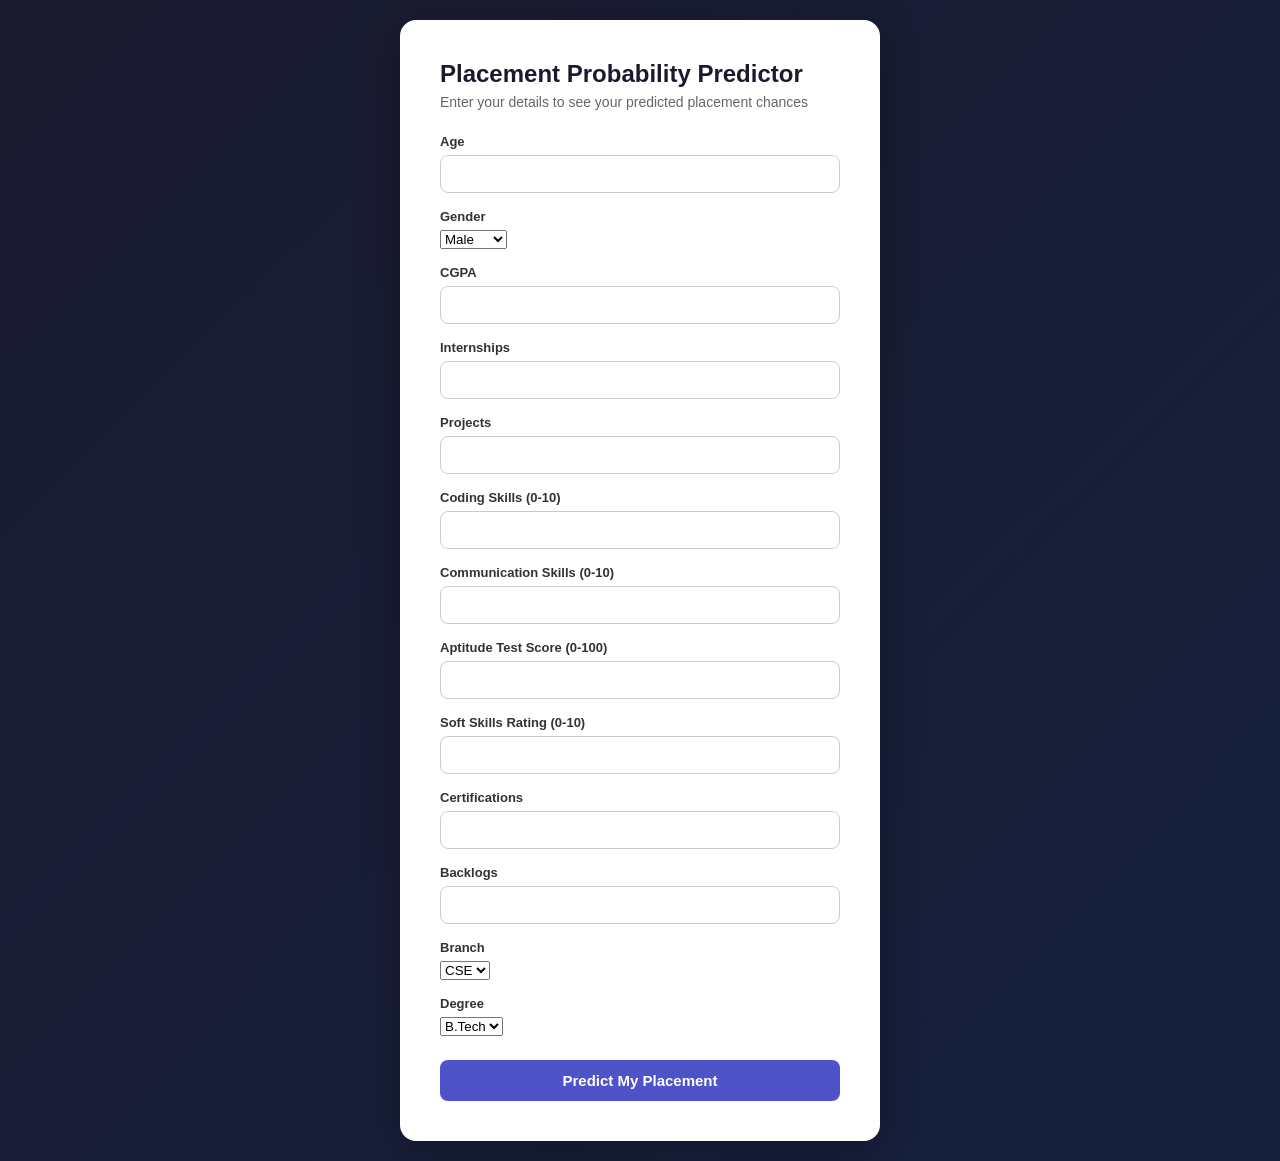
<file: docs/index.html>
<!DOCTYPE html>
<html lang="en">
<head>
  <meta charset="UTF-8">
  <meta name="viewport" content="width=device-width, initial-scale=1.0">
  <title>Placement Predictor</title>
  <link rel="stylesheet" href="style.css">
</head>
<body>

  <div class="container">
    <h1>Placement Probability Predictor</h1>
    <p class="subtitle">Enter your details to see your predicted placement chances</p>

    <form id="predictForm">

      <div class="form-group">
        <label for="age">Age</label>
        <input type="number" id="age" min="15" max="30" required>
      </div>

      <div class="form-group">
        <label for="gender">Gender</label>
        <select id="gender" required>
          <option value="Male">Male</option>
          <option value="Female">Female</option>
        </select>
      </div>

      <div class="form-group">
        <label for="cgpa">CGPA</label>
        <input type="number" id="cgpa" step="0.01" min="0" max="10" required>
      </div>

      <div class="form-group">
        <label for="internships">Internships</label>
        <input type="number" id="internships" min="0" required>
      </div>

      <div class="form-group">
        <label for="projects">Projects</label>
        <input type="number" id="projects" min="0" required>
      </div>

      <div class="form-group">
        <label for="codingSkills">Coding Skills (0-10)</label>
        <input type="number" id="codingSkills" min="0" max="10" required>
      </div>

      <div class="form-group">
        <label for="communicationSkills">Communication Skills (0-10)</label>
        <input type="number" id="communicationSkills" min="0" max="10" required>
      </div>

      <div class="form-group">
        <label for="aptitude">Aptitude Test Score (0-100)</label>
        <input type="number" id="aptitude" min="0" max="100" required>
      </div>

      <div class="form-group">
        <label for="softSkills">Soft Skills Rating (0-10)</label>
        <input type="number" id="softSkills" min="0" max="10" required>
      </div>

      <div class="form-group">
        <label for="certifications">Certifications</label>
        <input type="number" id="certifications" min="0" required>
      </div>

      <div class="form-group">
        <label for="backlogs">Backlogs</label>
        <input type="number" id="backlogs" min="0" required>
      </div>

      <div class="form-group">
        <label for="branch">Branch</label>
        <select id="branch" required>
          <option value="CSE">CSE</option>
          <option value="ECE">ECE</option>
          <option value="ME">ME</option>
          <option value="Civil">Civil</option>
          <option value="IT">IT</option>
        </select>
      </div>

      <div class="form-group">
        <label for="degree">Degree</label>
        <select id="degree" required>
          <option value="B.Tech">B.Tech</option>
          <option value="BCA">BCA</option>
          <option value="MCA">MCA</option>
          <option value="B.Sc">B.Sc</option>
        </select>
      </div>

      <button type="submit">Predict My Placement</button>
    </form>

    <div id="result" class="result hidden">
      <h2>Predicted Placement Probability</h2>
      <div class="probability" id="probabilityValue">--%</div>
    </div>
    <div id="skillBox" class="skill-box hidden">
      <h2>Recommended Areas to Improve</h2>
      <ul id="skillList"></ul>
    </div>
  </div>

  <script src="script.js"></script>
</body>
</html>
</file>
<file: docs/style.css>
* {
  margin: 0;
  padding: 0;
  box-sizing: border-box;
  font-family: 'Segoe UI', sans-serif;
}

body {
  background: linear-gradient(135deg, #1a1a2e, #16213e);
  min-height: 100vh;
  display: flex;
  align-items: center;
  justify-content: center;
  padding: 20px;
}

.container {
  background: #ffffff;
  border-radius: 16px;
  padding: 40px;
  max-width: 480px;
  width: 100%;
  box-shadow: 0 10px 40px rgba(0,0,0,0.3);
}

h1 {
  font-size: 24px;
  color: #1a1a2e;
  margin-bottom: 6px;
}

.subtitle {
  color: #666;
  font-size: 14px;
  margin-bottom: 24px;
}

.form-group {
  margin-bottom: 16px;
}

label {
  display: block;
  font-size: 13px;
  font-weight: 600;
  color: #333;
  margin-bottom: 6px;
}

input {
  width: 100%;
  padding: 10px 12px;
  border: 1px solid #ccc;
  border-radius: 8px;
  font-size: 14px;
  outline: none;
  transition: border-color 0.2s;
}

input:focus {
  border-color: #4e54c8;
}

button {
  width: 100%;
  padding: 12px;
  background: #4e54c8;
  color: white;
  border: none;
  border-radius: 8px;
  font-size: 15px;
  font-weight: 600;
  cursor: pointer;
  margin-top: 8px;
  transition: background 0.2s;
}

button:hover {
  background: #3b3fa1;
}

.result {
  margin-top: 24px;
  padding: 20px;
  background: #f0f4ff;
  border-radius: 12px;
  text-align: center;
}

.result h2 {
  font-size: 14px;
  color: #444;
  margin-bottom: 8px;
}

.probability {
  font-size: 40px;
  font-weight: 700;
  color: #4e54c8;
}

.hidden {
  display: none;
}

.skill-box {
  margin-top: 20px;
  padding: 20px;
  background: #fff8e6;
  border-radius: 12px;
  text-align: left;
}

.skill-box h2 {
  font-size: 14px;
  color: #444;
  margin-bottom: 10px;
}

.skill-box ul {
  padding-left: 20px;
}

.skill-box li {
  font-size: 13px;
  color: #333;
  margin-bottom: 8px;
}
</file>
<file: frontend/style.css>
* {
  margin: 0;
  padding: 0;
  box-sizing: border-box;
  font-family: 'Segoe UI', sans-serif;
}

body {
  background: linear-gradient(135deg, #1a1a2e, #16213e);
  min-height: 100vh;
  display: flex;
  align-items: center;
  justify-content: center;
  padding: 20px;
}

.container {
  background: #ffffff;
  border-radius: 16px;
  padding: 40px;
  max-width: 480px;
  width: 100%;
  box-shadow: 0 10px 40px rgba(0,0,0,0.3);
}

h1 {
  font-size: 24px;
  color: #1a1a2e;
  margin-bottom: 6px;
}

.subtitle {
  color: #666;
  font-size: 14px;
  margin-bottom: 24px;
}

.form-group {
  margin-bottom: 16px;
}

label {
  display: block;
  font-size: 13px;
  font-weight: 600;
  color: #333;
  margin-bottom: 6px;
}

input {
  width: 100%;
  padding: 10px 12px;
  border: 1px solid #ccc;
  border-radius: 8px;
  font-size: 14px;
  outline: none;
  transition: border-color 0.2s;
}

input:focus {
  border-color: #4e54c8;
}

button {
  width: 100%;
  padding: 12px;
  background: #4e54c8;
  color: white;
  border: none;
  border-radius: 8px;
  font-size: 15px;
  font-weight: 600;
  cursor: pointer;
  margin-top: 8px;
  transition: background 0.2s;
}

button:hover {
  background: #3b3fa1;
}

.result {
  margin-top: 24px;
  padding: 20px;
  background: #f0f4ff;
  border-radius: 12px;
  text-align: center;
}

.result h2 {
  font-size: 14px;
  color: #444;
  margin-bottom: 8px;
}

.probability {
  font-size: 40px;
  font-weight: 700;
  color: #4e54c8;
}

.hidden {
  display: none;
}
</file>
